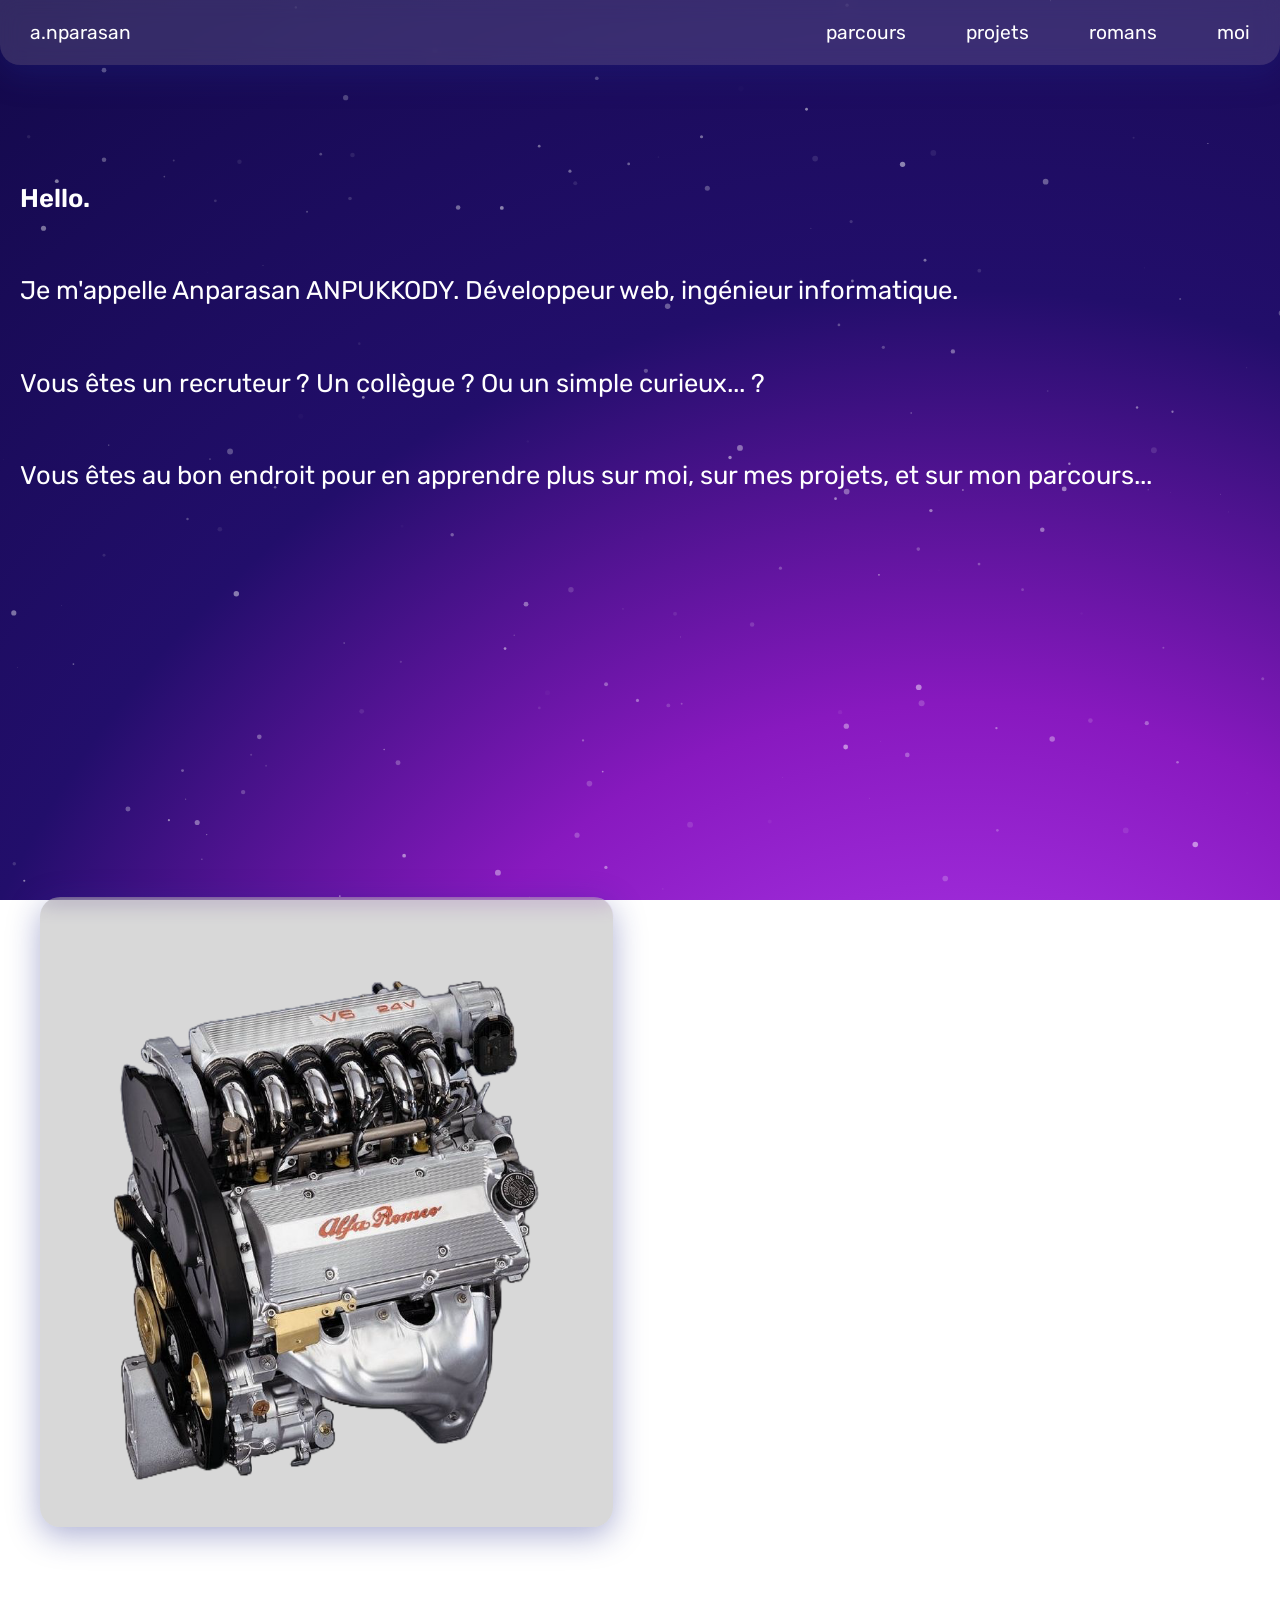
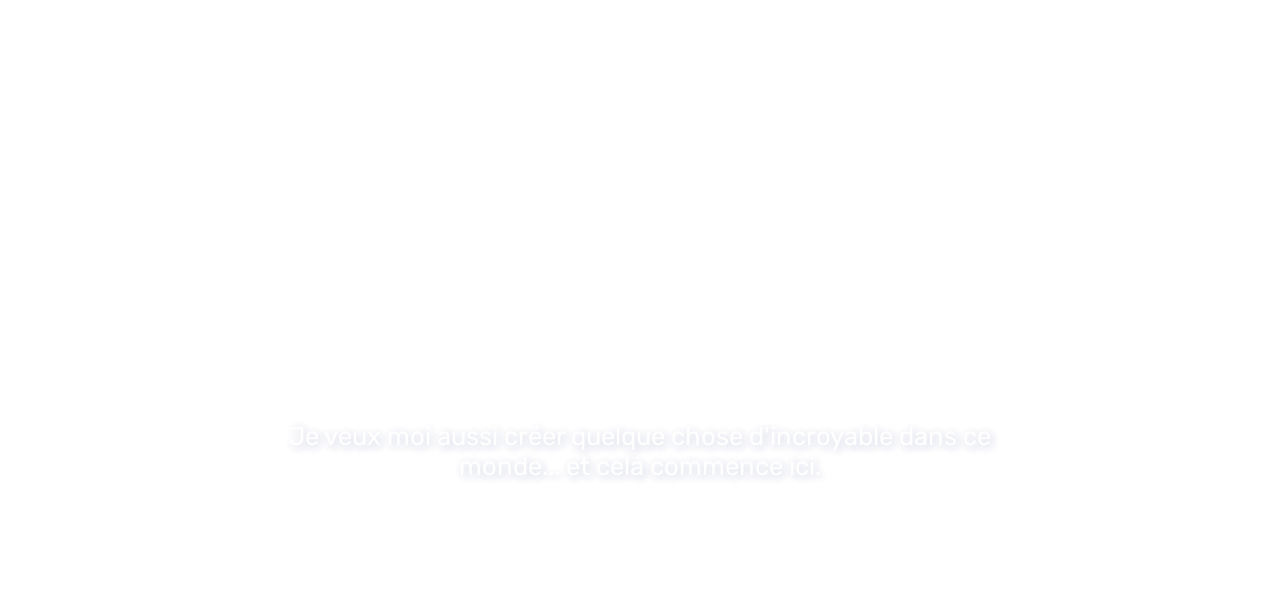
<file: index.html>
<!DOCTYPE html>
<html lang="fr">
    <head>
        <meta charset="UTF-8"/>
        <meta
            name="viewport"
            content="width=device-width, initial-scale=1.0"/>
        <meta
            name="description"
            content="Etudiant développeur informatique. Toutes les informations me concernant sont sur ce site.">
        <title>Portfolio</title>
        <link rel="stylesheet" href="/css/styles.css"/>
    </head>

    <body>
        <div id="particles-js"></div>
        <header>
            <nav>
                
                <ul class="nav-links">
                    <li><a href="#" id="name-title">a.nparasan</a></li>
                    <li class="hide-on-mobile"><a href="parcours.html">parcours</a></li>
                    <li class="hide-on-mobile"><a href="projets.html">projets</a></li>
                    <li class="hide-on-mobile"><a href="romans.html">romans</a></li>
                    <li class="hide-on-mobile"><a href="moi.html">moi</a></li>
                    <li class="menu-button" onclick=showSidebar()><a href="#/"><svg xmlns="http://www.w3.org/2000/svg" viewBox="0 0 24 24" height="24px" width="24px" fill="#e3e3e3"><path d="M3,18V16H21v2H3Zm0-5V11H21v2H3ZM3,8V6H21V8H3Z"/></svg></a></li>
                </ul>
            </nav>
        </header>
        <ul class="sidebar">
            <li onclick="hideSidebar()"><a href="#/">&times;</a></li>
            <li><a href="#" id="name-title">a.nparasan</a></li>
            <li><a href="parcours.html">parcours</a></li>
            <li><a href="projets.html">projets</a></li>
            <li><a href="romans.html">romans</a></li>
            <li><a href="moi.html">moi</a></li>
        </ul>
        <section class="presentation-section">
            <div class="presentation-text-cont">
                <p><span>Hello.</span></p>
                <p>Je m'appelle Anparasan ANPUKKODY. Développeur web, ingénieur informatique.</p>
                <p>Vous êtes un recruteur ? Un collègue ? Ou un simple curieux... ?</p>
                <p>Vous êtes au bon endroit pour en apprendre plus sur moi, sur mes projets, et sur mon parcours...</p>
            </div>
            <p class="scroll-arrow">⌄</p>
        </section>
        <hr>
        <section class="engine-section">
            <img class="v6Engine" src="/assets/index/v6Engine.png" alt="V6 Busso Alfa Romeo">
            <div class="engine-text-cont">
                <p class="engine-text">Commençons par ca... Le <span>V6 Busso</span> de chez <span>Alfa Romeo</span></p>
                <p class="engine-text">Développé par Giuseppe Busso, il est considéré comme l'un des meilleurs V6 de chez Alfa Romeo et pour certains...</p>
                <p class="engine-text">...l'un des meilleurs de tout les V6.</p>
                <p class="engine-text">Il est surnommé le "Violon d'Arese" ou le "Violon de l'Alfa"</p>
            </div>
        </section>
        <hr>
        <section class="motivation-section">
            <div class="motivation-text-cont">
                <p class="motivation-text">Pourquoi est-ce que je parle d'un moteur ?</h2>
                <p class="motivation-text">A travers cette section, je voulais vous montrer ma passion pour l'automobile, mon moteur de conduite pour poursuivre mes rêves, ainsi que
                    ma motivation et mon amour pour la création.</p>
                <p class="motivation-text">Tout comme Busso a créé cet incroyable moteur...</p>
                <p class="motivation-text">Je veux moi aussi créer quelque chose d'incroyable dans ce monde... et cela commence ici.</p>
            </div>
        </section>
        <script src="/js/particles.js"></script>
        <script src="/js/script.js"></script>
    </body>
</html>
</file>
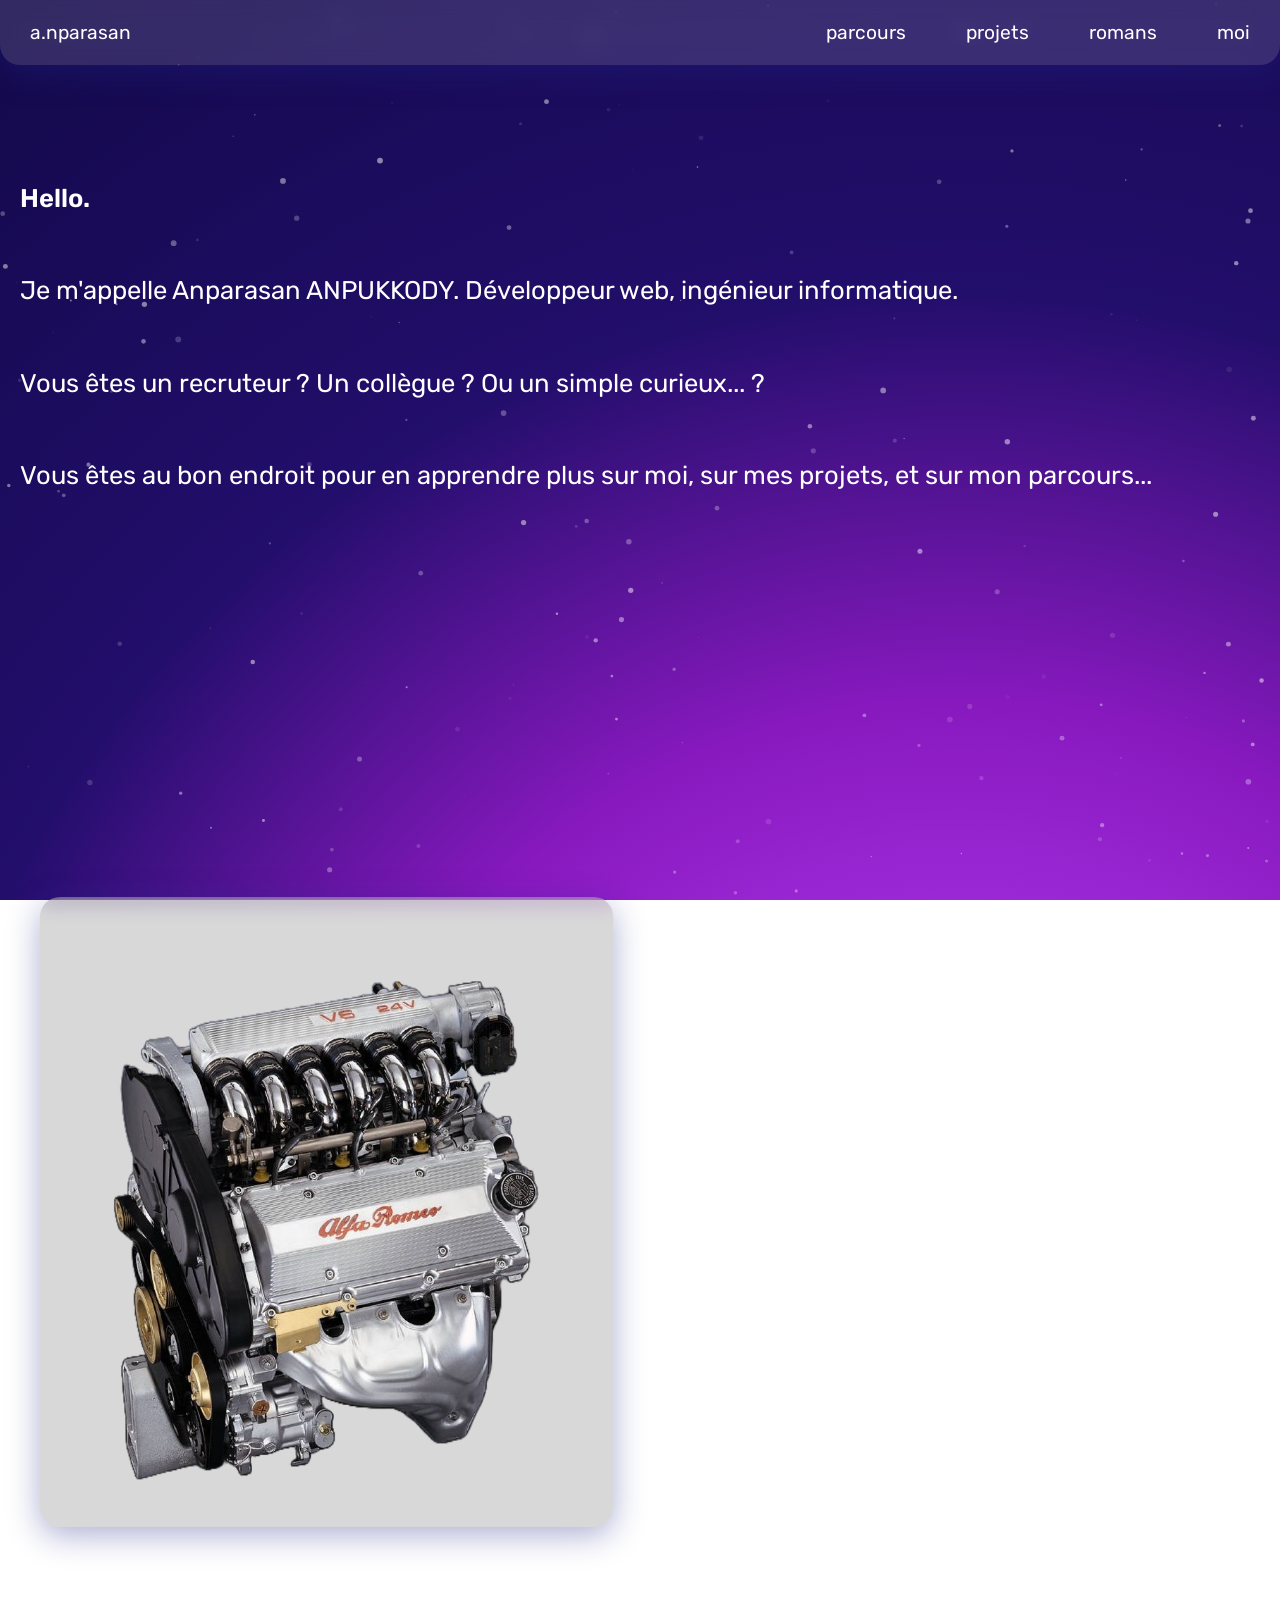
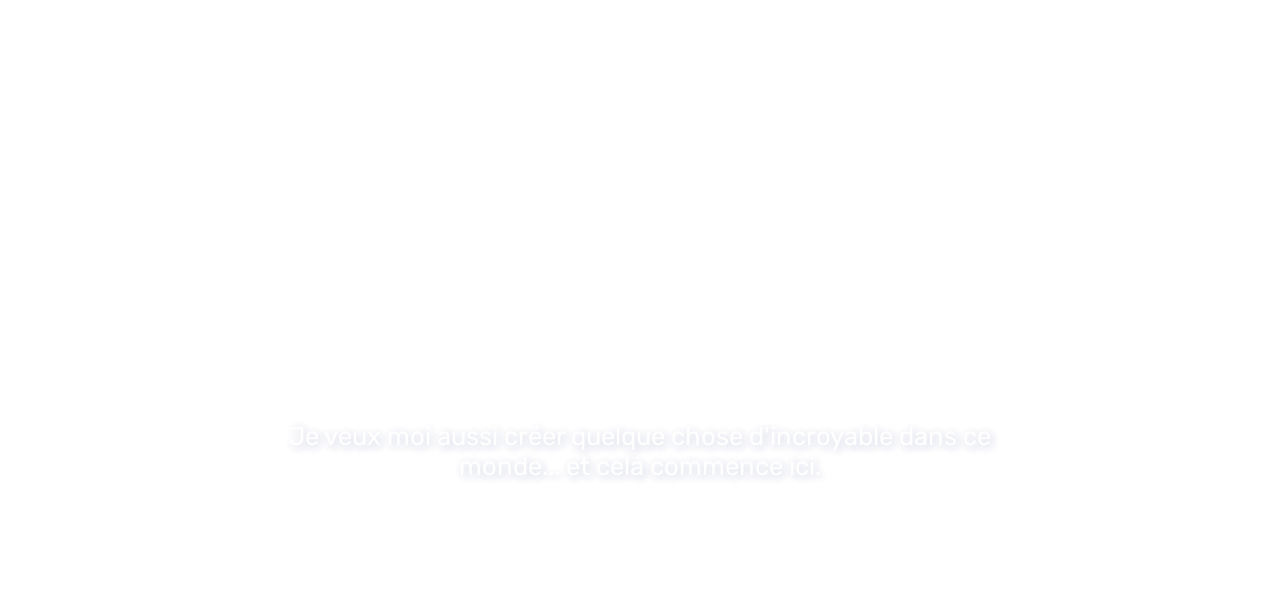
<file: fr/index.html>
<!DOCTYPE html>
<html lang="fr">
    <head>
        <meta charset="UTF-8"/>
        <meta
            name="viewport"
            content="width=device-width, initial-scale=1.0"/>
        <meta
            name="description"
            content="Etudiant développeur informatique. Toutes les informations me concernant sont sur ce site.">
        <title>Portfolio</title>
        <link rel="stylesheet" href="../css/styles.css"/>
    </head>

    <body>
        <div id="particles-js"></div>
        <header>
            <nav>
                
                <ul class="nav-links">
                    <li><a href="#" id="name-title">a.nparasan</a></li>
                    <li class="hide-on-mobile"><a href="parcours.html">parcours</a></li>
                    <li class="hide-on-mobile"><a href="projets.html">projets</a></li>
                    <li class="hide-on-mobile"><a href="romans.html">romans</a></li>
                    <li class="hide-on-mobile"><a href="moi.html">moi</a></li>
                    <li class="menu-button" onclick=showSidebar()><a href="#/"><svg xmlns="http://www.w3.org/2000/svg" viewBox="0 0 24 24" height="24px" width="24px" fill="#e3e3e3"><path d="M3,18V16H21v2H3Zm0-5V11H21v2H3ZM3,8V6H21V8H3Z"/></svg></a></li>
                </ul>
            </nav>
        </header>
        <ul class="sidebar">
            <li onclick="hideSidebar()"><a href="#/">&times;</a></li>
            <li><a href="#" id="name-title">a.nparasan</a></li>
            <li><a href="parcours.html">parcours</a></li>
            <li><a href="projets.html">projets</a></li>
            <li><a href="romans.html">romans</a></li>
            <li><a href="moi.html">moi</a></li>
        </ul>
        <section class="presentation-section">
            <div class="presentation-text-cont">
                <p><span>Hello.</span></p>
                <p>Je m'appelle Anparasan ANPUKKODY. Développeur web, ingénieur informatique.</p>
                <p>Vous êtes un recruteur ? Un collègue ? Ou un simple curieux... ?</p>
                <p>Vous êtes au bon endroit pour en apprendre plus sur moi, sur mes projets, et sur mon parcours...</p>
            </div>
            <p class="scroll-arrow">⌄</p>
        </section>
        <hr>
        <section class="engine-section">
            <img class="v6Engine" src="../assets/index/v6Engine.png" alt="V6 Busso Alfa Romeo">
            <div class="engine-text-cont">
                <p class="engine-text">Commençons par ca... Le <span>V6 Busso</span> de chez <span>Alfa Romeo</span></p>
                <p class="engine-text">Développé par Giuseppe Busso, il est considéré comme l'un des meilleurs V6 de chez Alfa Romeo et pour certains...</p>
                <p class="engine-text">...l'un des meilleurs de tout les V6.</p>
                <p class="engine-text">Il est surnommé le "Violon d'Arese" ou le "Violon de l'Alfa"</p>
            </div>
        </section>
        <hr>
        <section class="motivation-section">
            <div class="motivation-text-cont">
                <p class="motivation-text">Pourquoi est-ce que je parle d'un moteur ?</h2>
                <p class="motivation-text">A travers cette section, je voulais vous montrer ma passion pour l'automobile, mon moteur de conduite pour poursuivre mes rêves, ainsi que
                    ma motivation et mon amour pour la création.</p>
                <p class="motivation-text">Tout comme Busso a créé cet incroyable moteur...</p>
                <p class="motivation-text">Je veux moi aussi créer quelque chose d'incroyable dans ce monde... et cela commence ici.</p>
            </div>
        </section>
        <script src="../js/particles.js"></script>
        <script src="../js/script.js"></script>
    </body>
</html>
</file>
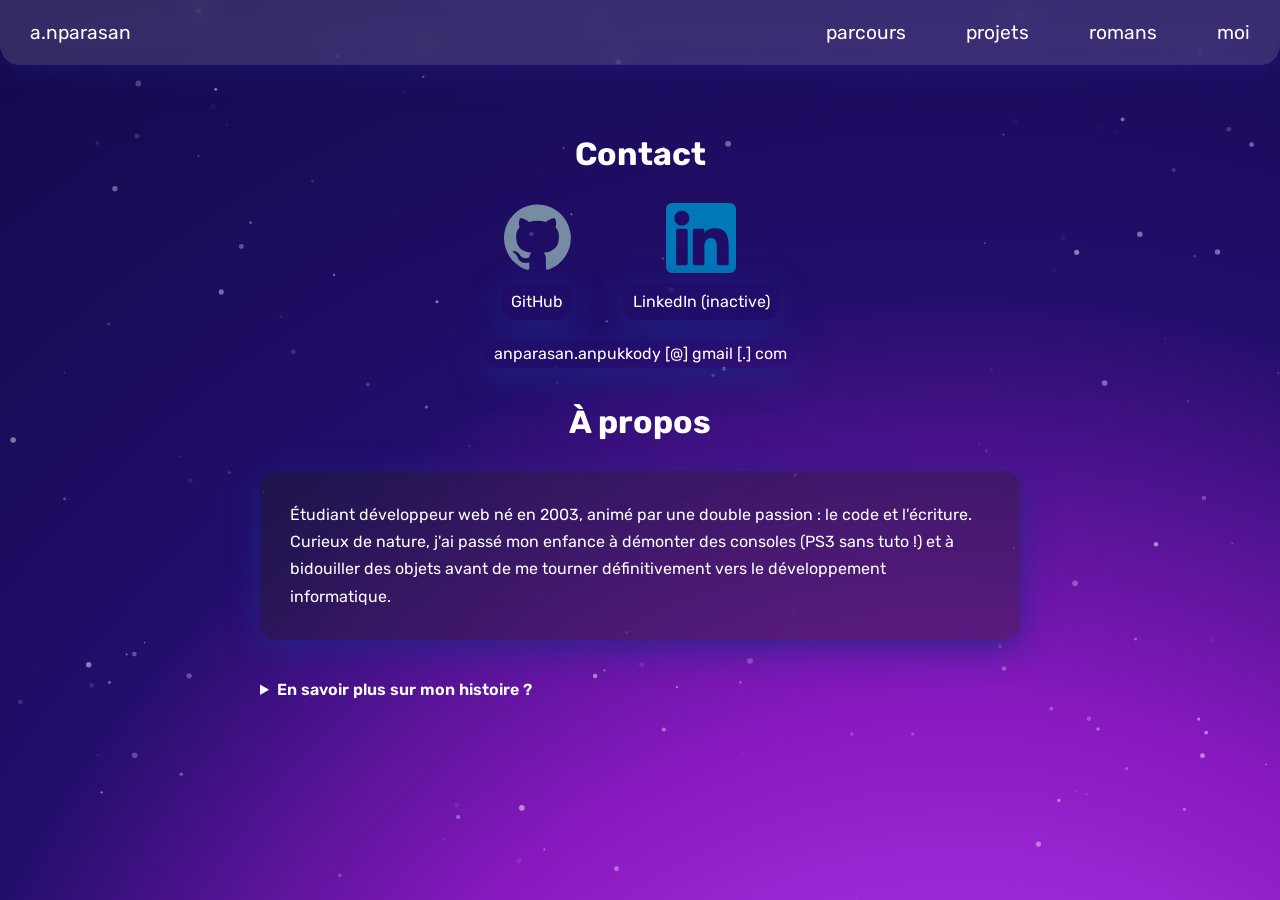
<file: moi.html>
<!DOCTYPE html>
<html lang="fr">
    <head>
        <meta charset="UTF-8"/>
        <meta
            name="viewport"
            content="width=device-width, initial-scale=1.0"/>
        <meta
            name="description"
            content="Etudiant développeur informatique. Toutes les informations me concernant sont sur ce site.">
        <title>Moi</title>
        <link rel="stylesheet" href="/css/styles.css"/>
        <link href='https://unpkg.com/boxicons@2.1.4/css/boxicons.min.css' rel='stylesheet'>
    </head>

    <body>
        <div id="particles-js"></div>
        <header>
            <nav>
                
                <ul class="nav-links">
                    <li><a href="index.html" id="name-title">a.nparasan</a></li>
                    <li class="hide-on-mobile"><a href="parcours.html">parcours</a></li>
                    <li class="hide-on-mobile"><a href="projets.html">projets</a></li>
                    <li class="hide-on-mobile"><a href="romans.html">romans</a></li>
                    <li class="hide-on-mobile"><a href="moi.html">moi</a></li>
                    <li class="menu-button" onclick=showSidebar()><a href="#/"><svg xmlns="http://www.w3.org/2000/svg" viewBox="0 0 24 24" height="24px" width="24px" fill="#e3e3e3"><path d="M3,18V16H21v2H3Zm0-5V11H21v2H3ZM3,8V6H21V8H3Z"/></svg></a></li>
                </ul>
            </nav>
        </header>
        <ul class="sidebar">
            <li onclick="hideSidebar()"><a href="#/">&times;</a></li>
            <li><a href="index.html" id="name-title">a.nparasan</a></li>
            <li><a href="parcours.html">parcours</a></li>
            <li><a href="projets.html">projets</a></li>
            <li><a href="romans.html">romans</a></li>
            <li><a href="moi.html">moi</a></li>
        </ul>
        <div class="moi-wrapper">
            <h2 class="moi-heading">Contact</h2>
            <div class="contact-wrapper">
                <div class="contact-container">
                    <a href="https://github.com/volatilespecial" target="_blank">
                        <div class="contact-link">
                            <svg width="90px" height="90px" viewBox="0 -0.5 24 24" id="meteor-icon-kit__regular-github" fill="none" xmlns="http://www.w3.org/2000/svg"><path fill-rule="evenodd" clip-rule="evenodd" d="M12.2047 0.00001C6.56031 -0.005731 1.74628 4.08615 0.842541 9.6577C-0.061195 15.2293 3.2126 20.6331 8.56941 22.4118C9.14823 22.5177 9.35294 22.1577 9.35294 21.8541C9.35294 21.5506 9.35294 20.8588 9.35294 19.8988C6.14117 20.5977 5.46353 18.3529 5.46353 18.3529C5.25046 17.6572 4.79779 17.0595 4.18588 16.6659C3.14823 15.96 4.27059 15.96 4.27059 15.96C5.00761 16.0641 5.65578 16.5014 6.02823 17.1459C6.34368 17.7179 6.87393 18.1406 7.50179 18.3208C8.12965 18.5009 8.8034 18.4236 9.37411 18.1059C9.41842 17.5252 9.66876 16.9794 10.08 16.5671C7.5247 16.2777 4.84235 15.2894 4.84235 10.92C4.82481 9.7786 5.24688 8.67412 6.02117 7.8353C5.67632 6.84285 5.71662 5.7571 6.13412 4.79295C6.13412 4.79295 7.10117 4.48236 9.29647 5.97177C11.1816 5.45419 13.1713 5.45419 15.0565 5.97177C17.2518 4.48236 18.2118 4.79295 18.2118 4.79295C18.6351 5.74689 18.6854 6.82486 18.3529 7.81412C19.1272 8.65294 19.5493 9.7574 19.5318 10.8988C19.5318 15.3177 16.8424 16.2847 14.28 16.5459C14.8359 17.1047 15.1218 17.8774 15.0635 18.6635C15.0635 20.2024 15.0635 21.4447 15.0635 21.8188C15.0635 22.1929 15.2682 22.4824 15.8541 22.3694C21.1473 20.5447 24.3569 15.1728 23.4554 9.6469C22.5539 4.1211 17.8034 0.04779 12.2047 0.00001z" fill="#758CA3"/></svg>
                            <p>GitHub</p>
                        </div>
                    </a>
                    <a href="https://www.linkedin.com/in/anparasan-anpukkody" target="_blank">
                        <div class="contact-link">
                            <svg height="90px" width="90px" version="1.1" id="Layer_1" xmlns="http://www.w3.org/2000/svg" xmlns:xlink="http://www.w3.org/1999/xlink" 
                                viewBox="0 0 382 382" xml:space="preserve">
                                <path style="fill:#0077B7;" d="M347.445,0H34.555C15.471,0,0,15.471,0,34.555v312.889C0,366.529,15.471,382,34.555,382h312.889
                                    C366.529,382,382,366.529,382,347.444V34.555C382,15.471,366.529,0,347.445,0z M118.207,329.844c0,5.554-4.502,10.056-10.056,10.056
                                    H65.345c-5.554,0-10.056-4.502-10.056-10.056V150.403c0-5.554,4.502-10.056,10.056-10.056h42.806
                                    c5.554,0,10.056,4.502,10.056,10.056V329.844z M86.748,123.432c-22.459,0-40.666-18.207-40.666-40.666S64.289,42.1,86.748,42.1
                                    s40.666,18.207,40.666,40.666S109.208,123.432,86.748,123.432z M341.91,330.654c0,5.106-4.14,9.246-9.246,9.246H286.73
                                    c-5.106,0-9.246-4.14-9.246-9.246v-84.168c0-12.556,3.683-55.021-32.813-55.021c-28.309,0-34.051,29.066-35.204,42.11v97.079
                                    c0,5.106-4.139,9.246-9.246,9.246h-44.426c-5.106,0-9.246-4.14-9.246-9.246V149.593c0-5.106,4.14-9.246,9.246-9.246h44.426
                                    c5.106,0,9.246,4.14,9.246,9.246v15.655c10.497-15.753,26.097-27.912,59.312-27.912c73.552,0,73.131,68.716,73.131,106.472
                                    L341.91,330.654L341.91,330.654z"/>
                            </svg>
                            <p>LinkedIn (inactive)</p>
                        </div>    
                    </a>               
                </div>
                <p class="contact-email">anparasan.anpukkody [@] gmail [.] com</p>
            </div>
            <h2 class="moi-heading">À propos</h2>
            <p>
                Étudiant développeur web né en 2003, animé par une double passion : le code et l'écriture. 
                Curieux de nature, j'ai passé mon enfance à démonter des consoles (PS3 sans tuto !) et à bidouiller des objets avant de me tourner définitivement vers le développement informatique.
            </p>
            <details>
                <summary>En savoir plus sur mon histoire ?</summary>
                <h3 class="moi-subheading">Les origines</h3>
                <p>
                    Né en 2003 en France, j'ai grandi avec une vive curiosité pour l'informatique.
                    Au départ, il s'agissait simplement d'utiliser un ordinateur et de passer mon temps à découvrir tous les logiciels. 
                    Les jeux vidéo m'ont permis de me rapprocher de la technologie, notamment grâce à la Nintendo 64 de mon grand frère et ma DS Lite, sur laquelle j'ai passé énormément de temps.
                    Progressivement, vers l'âge de 10 ans, j'ai commencé à m'intéresser au montage vidéo. Je m'amusais à me filmer avec le téléphone de mon père et à réaliser mes propres montages avec Vegas Pro. 
                    Durant un court moment, j'ai aussi touché à l'animation 3D avec Blender, mais je n'ai pas insisté sur ces projets. Une chose était sûre : je voulais créer des choses.
                </p>

                <h3 class="moi-subheading">Hardware</h3>
                <p>
                    Quelques années plus tard, j'ai voulu travailler de mes mains. 
                    Qu'il s'agisse de fabriquer de petits meubles ou de brancher des moteurs 12V et des LED, je désirais comprendre le fonctionnement des objets pour pouvoir les concevoir moi-même. 
                    C'est ainsi que, très jeune, j'ai commencé à démonter des ordinateurs et des smartphones pour les réparer.
                    J'ai même démonté une PlayStation 3 de A à Z pour un nettoyage complet et un remplacement de la pâte thermique, et ce, sans aucune aide ni tutoriel.
                </p>

                <h3 class="moi-subheading">La recherche de ma voie</h3>
                <p>
                    Avant d'entrer au lycée, mes aspirations professionnelles ont beaucoup évolué. 
                    D'abord attiré par le génie civil par amour de la création, j'ai ensuite envisagé la police scientifique — étant un grand fan de la série The Flash et de Barry Allen ! — avant de lorgner brièvement sur l'armée de l'air en tant que pilote. 
                    Finalement, l'informatique s'est toujours imposée comme une évidence, et j'ai choisi d'y consacrer mes études.
                </p>

                <h3 class="moi-subheading">Des mots sur papier</h3>
                <p>
                    Au lycée, j'ai traversé une période de questionnement où je ne savais plus trop où j'allais. 
                    Une nuit, j'ai décidé de regarder le film Inception, et je suis resté bouche bée pendant de longues minutes. Je voulais faire quelque chose comme ça. 
                    Écrire des histoires, façonner des personnages, créer de nouveaux environnements : c'est cette nouvelle passion qui me manquait.
                    Vers la fin du lycée, ma motivation pour l'écriture a fluctué, et ma première année dans les études supérieures a été difficile. 
                    J'ai alors fait le choix d'une année de pause pour voyager et me vider l'esprit. 
                    Cette parenthèse m'a permis de faire le point : écrire des lignes de code serait <b>mon métier</b> et écrire des lignes d'histoire serait <b>ma passion</b>.
                </p>

                <h3 class="moi-subheading">Aujourd'hui</h3>
                <p>
                    Actuellement, je jongle entre mes projets de développement web et l'écriture de plusieurs histoires en même temps, dont une grande fresque comparable à une série de 4 saisons. 
                    Je prends le temps de produire de la qualité plutôt que de la quantité. En parallèle, j'apprends le japonais pour diversifier ma culture et je m'efforce de coder chaque jour, même quand la motivation est basse.
                    Ce site est le reflet de ma vie. Rien n'est parfait, tout est un projet en cours... et qui sait, peut-être ferez-vous bientôt partie de cette histoire ?
                </p>
            </details>
        </div>
        <script src="/js/particles.js"></script>
        <script src="/js/script.js"></script>
    </body>
</html>
</file>
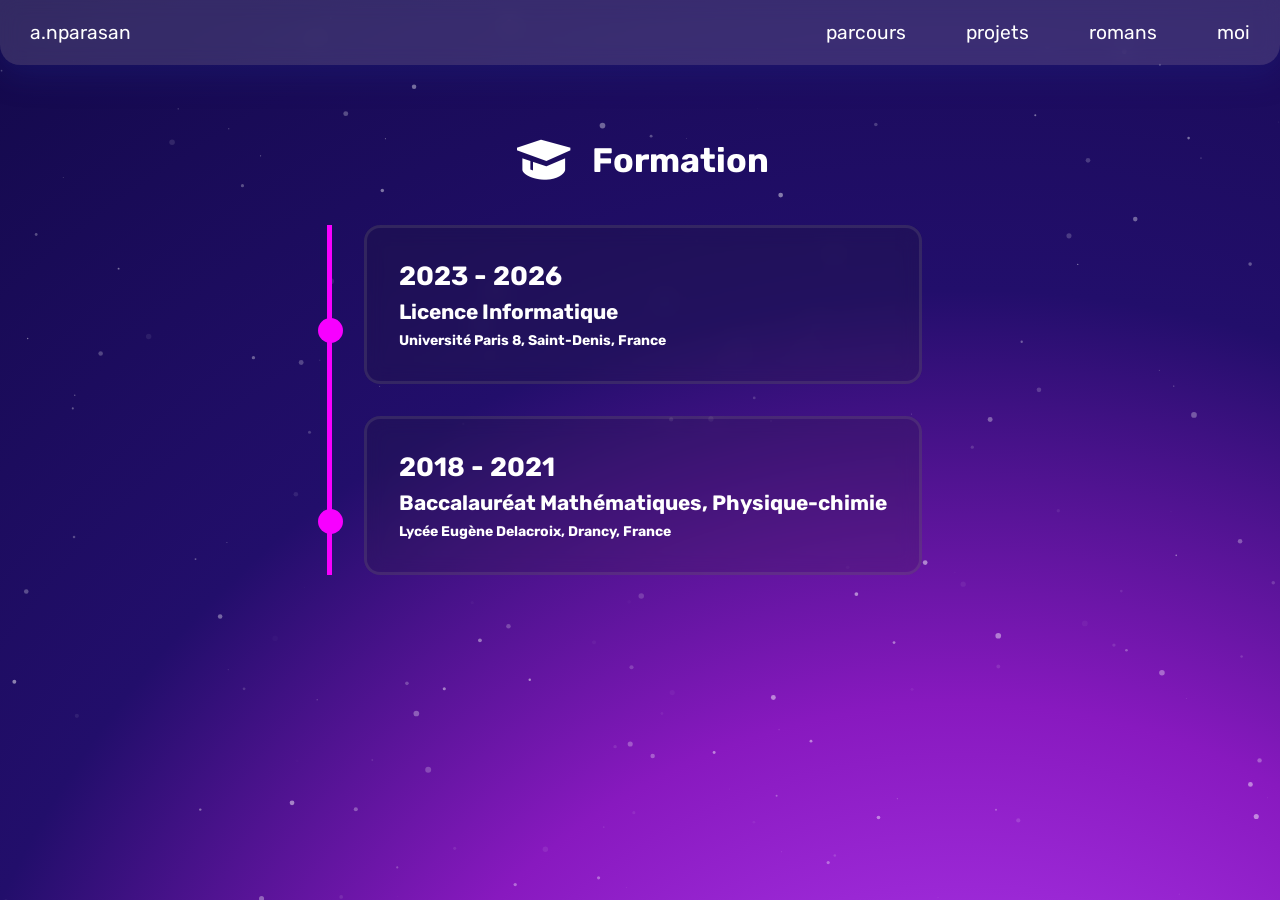
<file: parcours.html>
<!DOCTYPE html>
<html lang="fr">
    <head>
        <meta charset="UTF-8"/>
        <meta
            name="viewport"
            content="width=device-width, initial-scale=1.0"/>
        <meta
            name="description"
            content="Etudiant développeur informatique. Toutes les informations me concernant sont sur ce site.">
        <title>Parcours</title>
        <link rel="stylesheet" href="/css/styles.css"/>
        <link href='https://unpkg.com/boxicons@2.1.4/css/boxicons.min.css' rel='stylesheet'>
    </head>

    <body>
        <div id="particles-js"></div>
        <header>
            <nav>
                
                <ul class="nav-links">
                    <li><a href="index.html" id="name-title">a.nparasan</a></li>
                    <li class="hide-on-mobile"><a href="parcours.html">parcours</a></li>
                    <li class="hide-on-mobile"><a href="projets.html">projets</a></li>
                    <li class="hide-on-mobile"><a href="romans.html">romans</a></li>
                    <li class="hide-on-mobile"><a href="moi.html">moi</a></li>
                    <li class="menu-button" onclick=showSidebar()><a href="#/"><svg xmlns="http://www.w3.org/2000/svg" viewBox="0 0 24 24" height="24px" width="24px" fill="#e3e3e3"><path d="M3,18V16H21v2H3Zm0-5V11H21v2H3ZM3,8V6H21V8H3Z"/></svg></a></li>
                </ul>
            </nav>
        </header>
        <ul class="sidebar">
            <li onclick="hideSidebar()"><a href="#/">&times;</a></li>
            <li><a href="index.html" id="name-title">a.nparasan</a></li>
            <li><a href="parcours.html">parcours</a></li>
            <li><a href="projets.html">projets</a></li>
            <li><a href="romans.html">romans</a></li>
            <li><a href="moi.html">moi</a></li>
        </ul>
        <div class="timeline-wrapper">
            <div class="timeline-row">
                <div class="timeline-column">
                    <h2 class="heading">
                        <i class="bx bxs-graduation"></i>
                        Formation
                    </h2>
                    <div class="timeline-box">
                        <div class="content-box">
                            <div class="date">
                                2023 - 2026
                            </div>
                            <h3>Licence Informatique</h3>
                            <h4>Université Paris 8, Saint-Denis, France</h4>
                        </div>
                        <div class="content-box">
                            <div class="date">
                                2018 - 2021
                            </div>
                            <h3>Baccalauréat Mathématiques, Physique-chimie</h3>
                            <h4>Lycée Eugène Delacroix, Drancy, France</h4>
                        </div>
                    </div>
                </div>
                <!-- <div class="timeline-column">
                    <h2 class="heading">
                        Experience
                    </h2>
                </div> -->
            </div>

        </div>
        <script src="/js/particles.js"></script>
        <script src="/js/script.js"></script>
    </body>
</html>
</file>
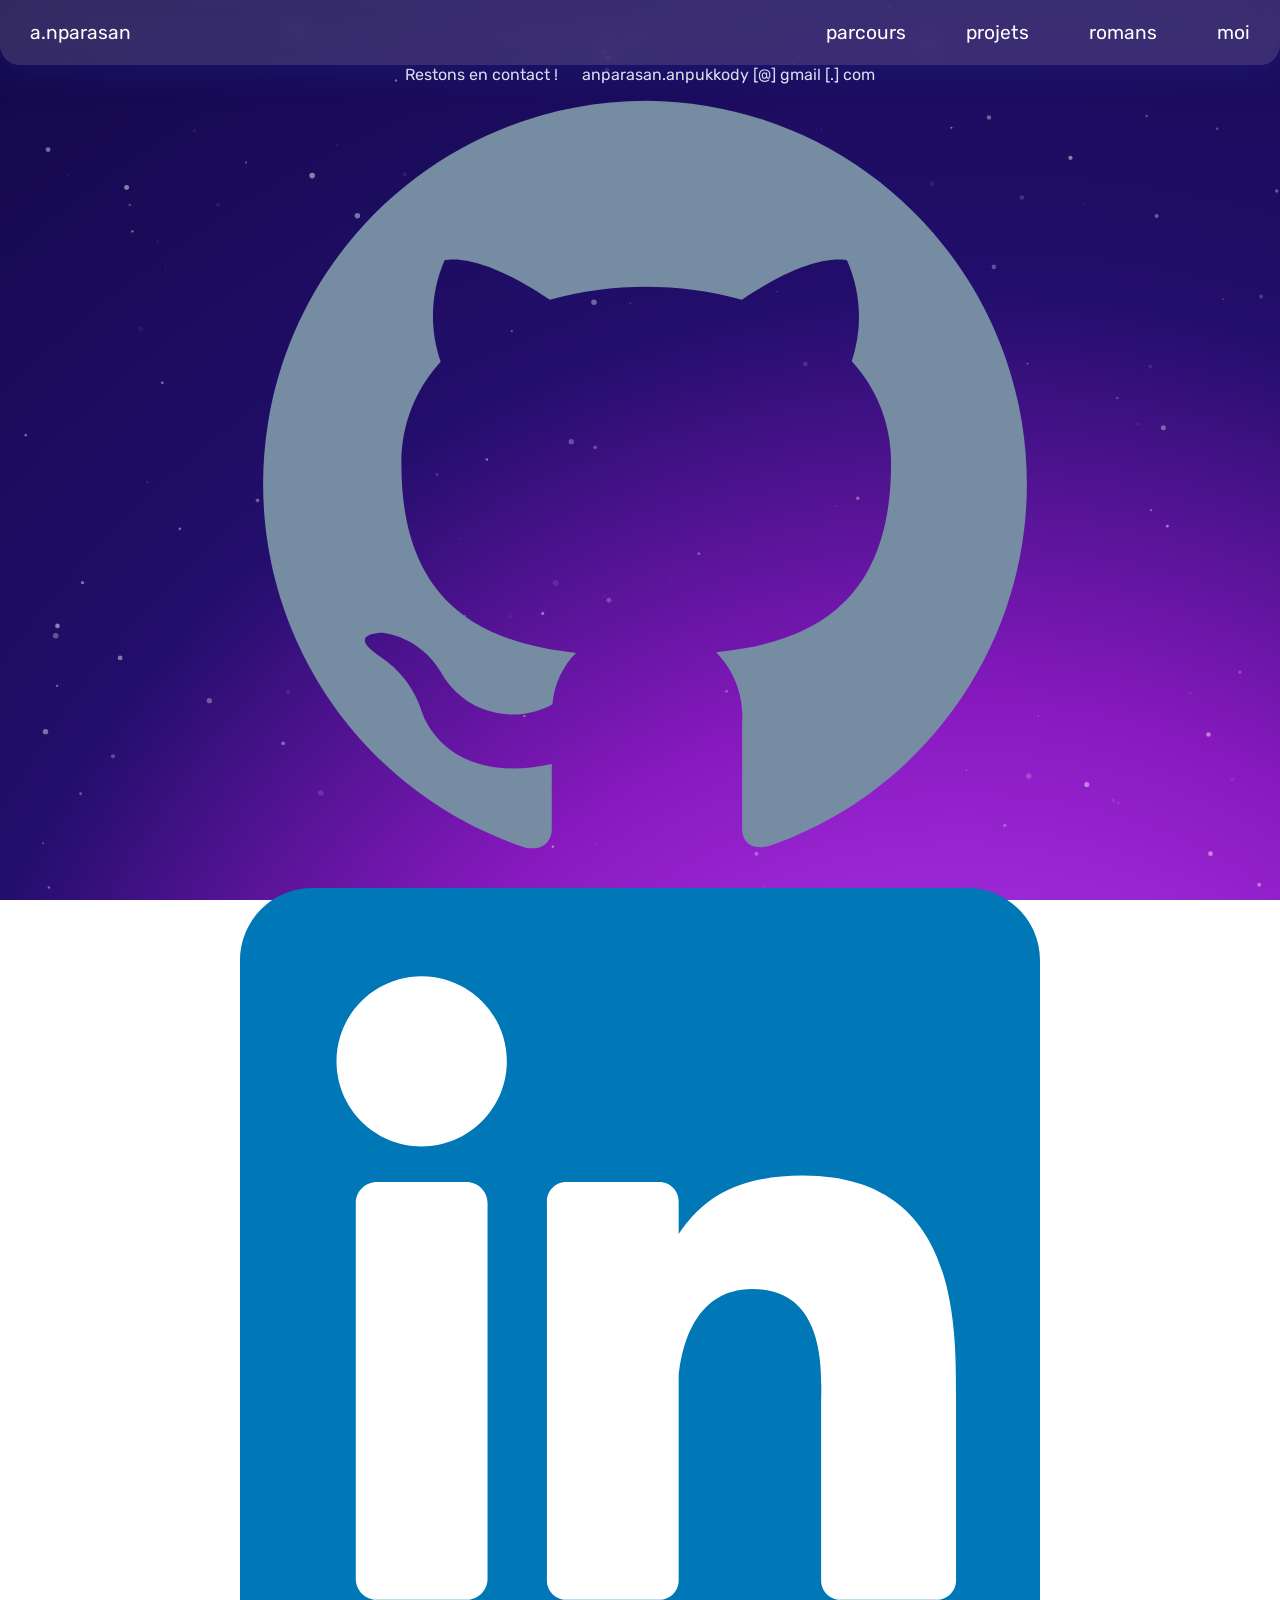
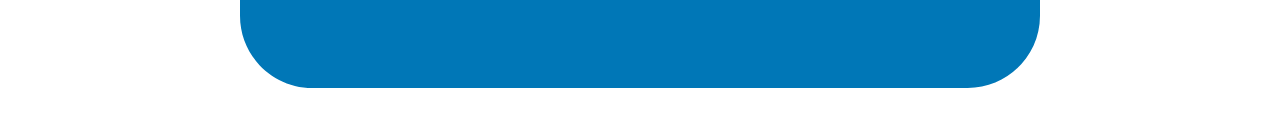
<file: fr/contact.html>
<!DOCTYPE html>
<html lang="en">
    <head>
        <meta charset="UTF-8"/>
        <meta
            name="viewport"
            content="width=device-width, initial-scale=1.0"/>
        <meta
            name="description"
            content="Etudiant développeur informatique. Toutes les informations me concernant sont sur ce site.">
        <title>Contact</title>
        <link rel="stylesheet" href="../css/styles.css"/>
        <link href='https://unpkg.com/boxicons@2.1.4/css/boxicons.min.css' rel='stylesheet'>
    </head>

    <body>
        <div id="particles-js"></div>
        <header>
            <nav>
                
                <ul class="nav-links">
                    <li><a href="index.html" id="name-title">a.nparasan</a></li>
                    <li class="hide-on-mobile"><a href="parcours.html">parcours</a></li>
                    <li class="hide-on-mobile"><a href="projets.html">projets</a></li>
                    <li class="hide-on-mobile"><a href="romans.html">romans</a></li>
                    <li class="hide-on-mobile"><a href="moi.html">moi</a></li>
                    <li class="menu-button" onclick=showSidebar()><a href="#/"><svg xmlns="http://www.w3.org/2000/svg" viewBox="0 0 24 24" height="24px" width="24px" fill="#e3e3e3"><path d="M3,18V16H21v2H3Zm0-5V11H21v2H3ZM3,8V6H21V8H3Z"/></svg></a></li>
                </ul>
            </nav>
        </header>
        <ul class="sidebar">
            <li onclick="hideSidebar()"><a href="#/">&times;</a></li>
            <li><a href="index.html" id="name-title">a.nparasan</a></li>
            <li><a href="parcours.html">parcours</a></li>
            <li><a href="projets.html">projets</a></li>
            <li><a href="romans.html">romans</a></li>
            <li><a href="moi.html">moi</a></li>
        </ul>
        <div class="contact-wrapper">
            <p>Restons en contact !</p>
            <p class="c-email">anparasan.anpukkody [@] gmail [.] com</p>
            <svg width="800px" height="800px" viewBox="0 -0.5 24 24" id="meteor-icon-kit__regular-github" fill="none" xmlns="http://www.w3.org/2000/svg"><path fill-rule="evenodd" clip-rule="evenodd" d="M12.2047 0.00001C6.56031 -0.005731 1.74628 4.08615 0.842541 9.6577C-0.061195 15.2293 3.2126 20.6331 8.56941 22.4118C9.14823 22.5177 9.35294 22.1577 9.35294 21.8541C9.35294 21.5506 9.35294 20.8588 9.35294 19.8988C6.14117 20.5977 5.46353 18.3529 5.46353 18.3529C5.25046 17.6572 4.79779 17.0595 4.18588 16.6659C3.14823 15.96 4.27059 15.96 4.27059 15.96C5.00761 16.0641 5.65578 16.5014 6.02823 17.1459C6.34368 17.7179 6.87393 18.1406 7.50179 18.3208C8.12965 18.5009 8.8034 18.4236 9.37411 18.1059C9.41842 17.5252 9.66876 16.9794 10.08 16.5671C7.5247 16.2777 4.84235 15.2894 4.84235 10.92C4.82481 9.7786 5.24688 8.67412 6.02117 7.8353C5.67632 6.84285 5.71662 5.7571 6.13412 4.79295C6.13412 4.79295 7.10117 4.48236 9.29647 5.97177C11.1816 5.45419 13.1713 5.45419 15.0565 5.97177C17.2518 4.48236 18.2118 4.79295 18.2118 4.79295C18.6351 5.74689 18.6854 6.82486 18.3529 7.81412C19.1272 8.65294 19.5493 9.7574 19.5318 10.8988C19.5318 15.3177 16.8424 16.2847 14.28 16.5459C14.8359 17.1047 15.1218 17.8774 15.0635 18.6635C15.0635 20.2024 15.0635 21.4447 15.0635 21.8188C15.0635 22.1929 15.2682 22.4824 15.8541 22.3694C21.1473 20.5447 24.3569 15.1728 23.4554 9.6469C22.5539 4.1211 17.8034 0.04779 12.2047 0.00001z" fill="#758CA3"/></svg>
            <svg height="800px" width="800px" version="1.1" id="Layer_1" xmlns="http://www.w3.org/2000/svg" xmlns:xlink="http://www.w3.org/1999/xlink" 
	            viewBox="0 0 382 382" xml:space="preserve">
                <path style="fill:#0077B7;" d="M347.445,0H34.555C15.471,0,0,15.471,0,34.555v312.889C0,366.529,15.471,382,34.555,382h312.889
                    C366.529,382,382,366.529,382,347.444V34.555C382,15.471,366.529,0,347.445,0z M118.207,329.844c0,5.554-4.502,10.056-10.056,10.056
                    H65.345c-5.554,0-10.056-4.502-10.056-10.056V150.403c0-5.554,4.502-10.056,10.056-10.056h42.806
                    c5.554,0,10.056,4.502,10.056,10.056V329.844z M86.748,123.432c-22.459,0-40.666-18.207-40.666-40.666S64.289,42.1,86.748,42.1
                    s40.666,18.207,40.666,40.666S109.208,123.432,86.748,123.432z M341.91,330.654c0,5.106-4.14,9.246-9.246,9.246H286.73
                    c-5.106,0-9.246-4.14-9.246-9.246v-84.168c0-12.556,3.683-55.021-32.813-55.021c-28.309,0-34.051,29.066-35.204,42.11v97.079
                    c0,5.106-4.139,9.246-9.246,9.246h-44.426c-5.106,0-9.246-4.14-9.246-9.246V149.593c0-5.106,4.14-9.246,9.246-9.246h44.426
                    c5.106,0,9.246,4.14,9.246,9.246v15.655c10.497-15.753,26.097-27.912,59.312-27.912c73.552,0,73.131,68.716,73.131,106.472
                    L341.91,330.654L341.91,330.654z"/>
            </svg>
        </div>
        <script src="../js/particles.js"></script>
        <script src="../js/script.js"></script>
    </body>
</html>
</file>
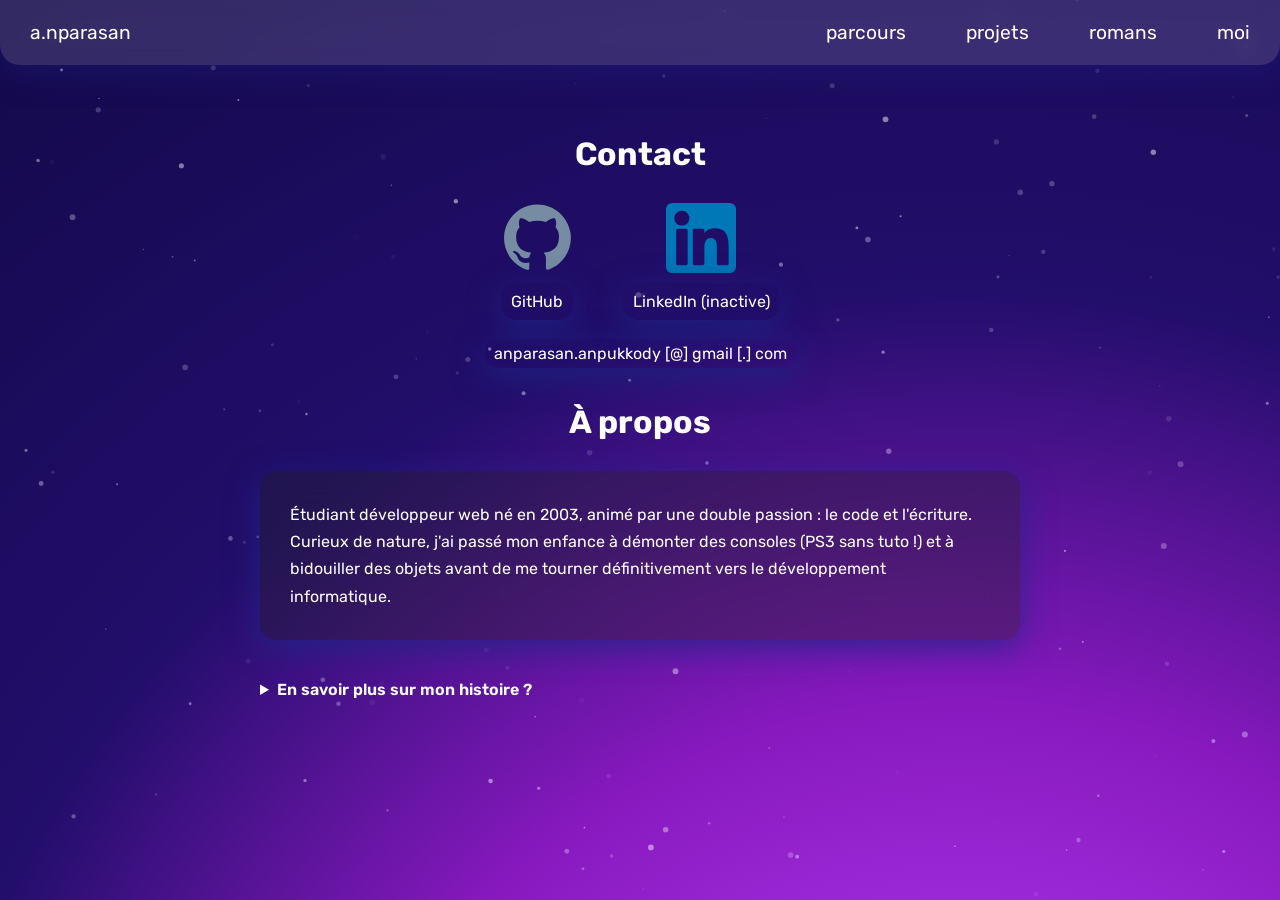
<file: fr/moi.html>
<!DOCTYPE html>
<html lang="fr">
    <head>
        <meta charset="UTF-8"/>
        <meta
            name="viewport"
            content="width=device-width, initial-scale=1.0"/>
        <meta
            name="description"
            content="Etudiant développeur informatique. Toutes les informations me concernant sont sur ce site.">
        <title>Moi</title>
        <link rel="stylesheet" href="../css/styles.css"/>
        <link href='https://unpkg.com/boxicons@2.1.4/css/boxicons.min.css' rel='stylesheet'>
    </head>

    <body>
        <div id="particles-js"></div>
        <header>
            <nav>
                
                <ul class="nav-links">
                    <li><a href="index.html" id="name-title">a.nparasan</a></li>
                    <li class="hide-on-mobile"><a href="parcours.html">parcours</a></li>
                    <li class="hide-on-mobile"><a href="projets.html">projets</a></li>
                    <li class="hide-on-mobile"><a href="romans.html">romans</a></li>
                    <li class="hide-on-mobile"><a href="moi.html">moi</a></li>
                    <li class="menu-button" onclick=showSidebar()><a href="#/"><svg xmlns="http://www.w3.org/2000/svg" viewBox="0 0 24 24" height="24px" width="24px" fill="#e3e3e3"><path d="M3,18V16H21v2H3Zm0-5V11H21v2H3ZM3,8V6H21V8H3Z"/></svg></a></li>
                </ul>
            </nav>
        </header>
        <ul class="sidebar">
            <li onclick="hideSidebar()"><a href="#/">&times;</a></li>
            <li><a href="index.html" id="name-title">a.nparasan</a></li>
            <li><a href="parcours.html">parcours</a></li>
            <li><a href="projets.html">projets</a></li>
            <li><a href="romans.html">romans</a></li>
            <li><a href="moi.html">moi</a></li>
        </ul>
        <div class="moi-wrapper">
            <h2 class="moi-heading">Contact</h2>
            <div class="contact-wrapper">
                <div class="contact-container">
                    <a href="https://github.com/volatilespecial" target="_blank">
                        <div class="contact-link">
                            <svg width="90px" height="90px" viewBox="0 -0.5 24 24" id="meteor-icon-kit__regular-github" fill="none" xmlns="http://www.w3.org/2000/svg"><path fill-rule="evenodd" clip-rule="evenodd" d="M12.2047 0.00001C6.56031 -0.005731 1.74628 4.08615 0.842541 9.6577C-0.061195 15.2293 3.2126 20.6331 8.56941 22.4118C9.14823 22.5177 9.35294 22.1577 9.35294 21.8541C9.35294 21.5506 9.35294 20.8588 9.35294 19.8988C6.14117 20.5977 5.46353 18.3529 5.46353 18.3529C5.25046 17.6572 4.79779 17.0595 4.18588 16.6659C3.14823 15.96 4.27059 15.96 4.27059 15.96C5.00761 16.0641 5.65578 16.5014 6.02823 17.1459C6.34368 17.7179 6.87393 18.1406 7.50179 18.3208C8.12965 18.5009 8.8034 18.4236 9.37411 18.1059C9.41842 17.5252 9.66876 16.9794 10.08 16.5671C7.5247 16.2777 4.84235 15.2894 4.84235 10.92C4.82481 9.7786 5.24688 8.67412 6.02117 7.8353C5.67632 6.84285 5.71662 5.7571 6.13412 4.79295C6.13412 4.79295 7.10117 4.48236 9.29647 5.97177C11.1816 5.45419 13.1713 5.45419 15.0565 5.97177C17.2518 4.48236 18.2118 4.79295 18.2118 4.79295C18.6351 5.74689 18.6854 6.82486 18.3529 7.81412C19.1272 8.65294 19.5493 9.7574 19.5318 10.8988C19.5318 15.3177 16.8424 16.2847 14.28 16.5459C14.8359 17.1047 15.1218 17.8774 15.0635 18.6635C15.0635 20.2024 15.0635 21.4447 15.0635 21.8188C15.0635 22.1929 15.2682 22.4824 15.8541 22.3694C21.1473 20.5447 24.3569 15.1728 23.4554 9.6469C22.5539 4.1211 17.8034 0.04779 12.2047 0.00001z" fill="#758CA3"/></svg>
                            <p>GitHub</p>
                        </div>
                    </a>
                    <a href="https://www.linkedin.com/in/anparasan-anpukkody" target="_blank">
                        <div class="contact-link">
                            <svg height="90px" width="90px" version="1.1" id="Layer_1" xmlns="http://www.w3.org/2000/svg" xmlns:xlink="http://www.w3.org/1999/xlink" 
                                viewBox="0 0 382 382" xml:space="preserve">
                                <path style="fill:#0077B7;" d="M347.445,0H34.555C15.471,0,0,15.471,0,34.555v312.889C0,366.529,15.471,382,34.555,382h312.889
                                    C366.529,382,382,366.529,382,347.444V34.555C382,15.471,366.529,0,347.445,0z M118.207,329.844c0,5.554-4.502,10.056-10.056,10.056
                                    H65.345c-5.554,0-10.056-4.502-10.056-10.056V150.403c0-5.554,4.502-10.056,10.056-10.056h42.806
                                    c5.554,0,10.056,4.502,10.056,10.056V329.844z M86.748,123.432c-22.459,0-40.666-18.207-40.666-40.666S64.289,42.1,86.748,42.1
                                    s40.666,18.207,40.666,40.666S109.208,123.432,86.748,123.432z M341.91,330.654c0,5.106-4.14,9.246-9.246,9.246H286.73
                                    c-5.106,0-9.246-4.14-9.246-9.246v-84.168c0-12.556,3.683-55.021-32.813-55.021c-28.309,0-34.051,29.066-35.204,42.11v97.079
                                    c0,5.106-4.139,9.246-9.246,9.246h-44.426c-5.106,0-9.246-4.14-9.246-9.246V149.593c0-5.106,4.14-9.246,9.246-9.246h44.426
                                    c5.106,0,9.246,4.14,9.246,9.246v15.655c10.497-15.753,26.097-27.912,59.312-27.912c73.552,0,73.131,68.716,73.131,106.472
                                    L341.91,330.654L341.91,330.654z"/>
                            </svg>
                            <p>LinkedIn (inactive)</p>
                        </div>    
                    </a>               
                </div>
                <p class="contact-email">anparasan.anpukkody [@] gmail [.] com</p>
            </div>
            <h2 class="moi-heading">À propos</h2>
            <p>
                Étudiant développeur web né en 2003, animé par une double passion : le code et l'écriture. 
                Curieux de nature, j'ai passé mon enfance à démonter des consoles (PS3 sans tuto !) et à bidouiller des objets avant de me tourner définitivement vers le développement informatique.
            </p>
            <details>
                <summary>En savoir plus sur mon histoire ?</summary>
                <h3 class="moi-subheading">Les origines</h3>
                <p>
                    Né en 2003 en France, j'ai grandi avec une vive curiosité pour l'informatique.
                    Au départ, il s'agissait simplement d'utiliser un ordinateur et de passer mon temps à découvrir tous les logiciels. 
                    Les jeux vidéo m'ont permis de me rapprocher de la technologie, notamment grâce à la Nintendo 64 de mon grand frère et ma DS Lite, sur laquelle j'ai passé énormément de temps.
                    Progressivement, vers l'âge de 10 ans, j'ai commencé à m'intéresser au montage vidéo. Je m'amusais à me filmer avec le téléphone de mon père et à réaliser mes propres montages avec Vegas Pro. 
                    Durant un court moment, j'ai aussi touché à l'animation 3D avec Blender, mais je n'ai pas insisté sur ces projets. Une chose était sûre : je voulais créer des choses.
                </p>

                <h3 class="moi-subheading">Hardware</h3>
                <p>
                    Quelques années plus tard, j'ai voulu travailler de mes mains. 
                    Qu'il s'agisse de fabriquer de petits meubles ou de brancher des moteurs 12V et des LED, je désirais comprendre le fonctionnement des objets pour pouvoir les concevoir moi-même. 
                    C'est ainsi que, très jeune, j'ai commencé à démonter des ordinateurs et des smartphones pour les réparer.
                    J'ai même démonté une PlayStation 3 de A à Z pour un nettoyage complet et un remplacement de la pâte thermique, et ce, sans aucune aide ni tutoriel.
                </p>

                <h3 class="moi-subheading">La recherche de ma voie</h3>
                <p>
                    Avant d'entrer au lycée, mes aspirations professionnelles ont beaucoup évolué. 
                    D'abord attiré par le génie civil par amour de la création, j'ai ensuite envisagé la police scientifique — étant un grand fan de la série The Flash et de Barry Allen ! — avant de lorgner brièvement sur l'armée de l'air en tant que pilote. 
                    Finalement, l'informatique s'est toujours imposée comme une évidence, et j'ai choisi d'y consacrer mes études.
                </p>

                <h3 class="moi-subheading">Des mots sur papier</h3>
                <p>
                    Au lycée, j'ai traversé une période de questionnement où je ne savais plus trop où j'allais. 
                    Une nuit, j'ai décidé de regarder le film Inception, et je suis resté bouche bée pendant de longues minutes. Je voulais faire quelque chose comme ça. 
                    Écrire des histoires, façonner des personnages, créer de nouveaux environnements : c'est cette nouvelle passion qui me manquait.
                    Vers la fin du lycée, ma motivation pour l'écriture a fluctué, et ma première année dans les études supérieures a été difficile. 
                    J'ai alors fait le choix d'une année de pause pour voyager et me vider l'esprit. 
                    Cette parenthèse m'a permis de faire le point : écrire des lignes de code serait <b>mon métier</b> et écrire des lignes d'histoire serait <b>ma passion</b>.
                </p>

                <h3 class="moi-subheading">Aujourd'hui</h3>
                <p>
                    Actuellement, je jongle entre mes projets de développement web et l'écriture de plusieurs histoires en même temps, dont une grande fresque comparable à une série de 4 saisons. 
                    Je prends le temps de produire de la qualité plutôt que de la quantité. En parallèle, j'apprends le japonais pour diversifier ma culture et je m'efforce de coder chaque jour, même quand la motivation est basse.
                    Ce site est le reflet de ma vie. Rien n'est parfait, tout est un projet en cours... et qui sait, peut-être ferez-vous bientôt partie de cette histoire ?
                </p>
            </details>
        </div>
        <script src="../js/particles.js"></script>
        <script src="../js/script.js"></script>
    </body>
</html>
</file>
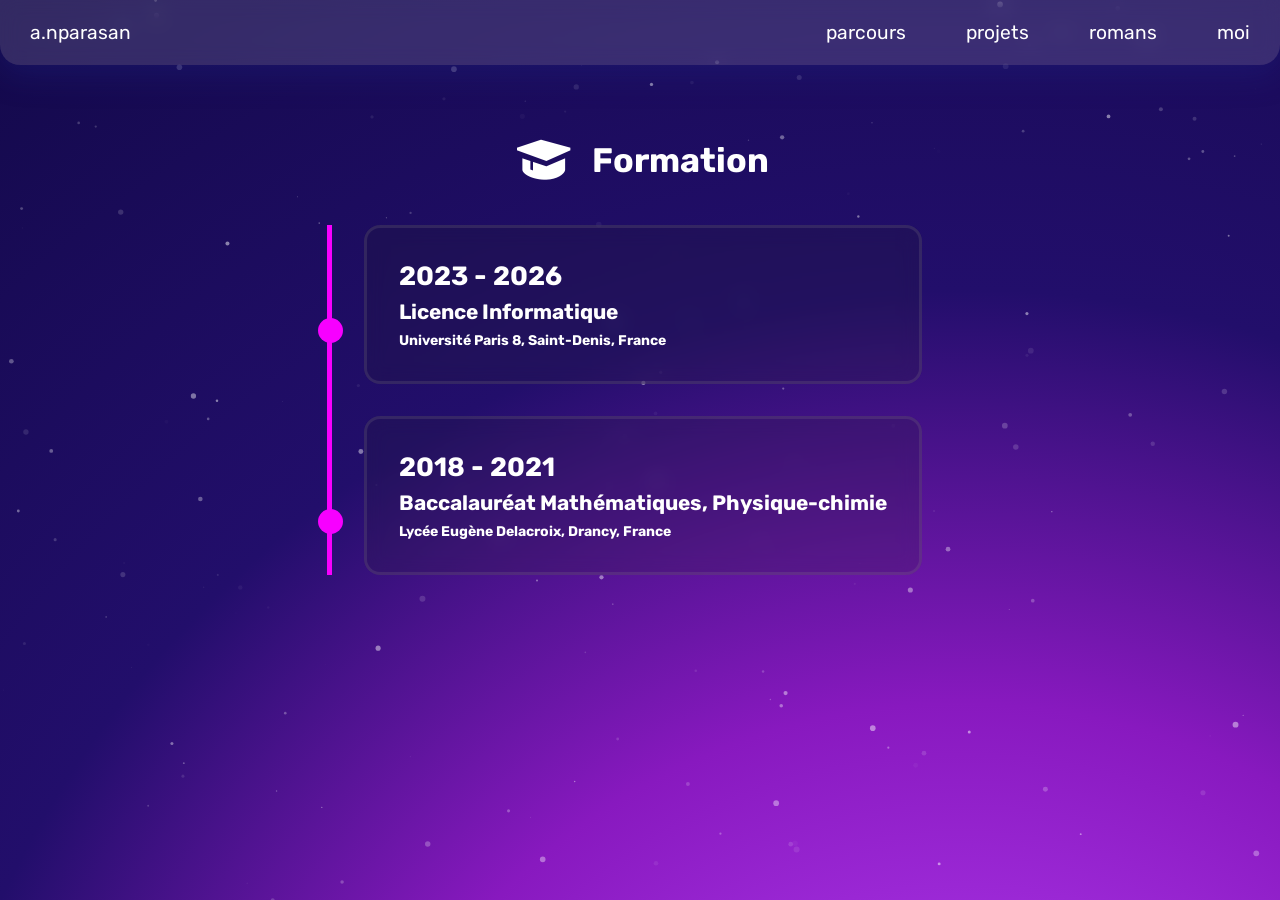
<file: fr/parcours.html>
<!DOCTYPE html>
<html lang="fr">
    <head>
        <meta charset="UTF-8"/>
        <meta
            name="viewport"
            content="width=device-width, initial-scale=1.0"/>
        <meta
            name="description"
            content="Etudiant développeur informatique. Toutes les informations me concernant sont sur ce site.">
        <title>Parcours</title>
        <link rel="stylesheet" href="../css/styles.css"/>
        <link href='https://unpkg.com/boxicons@2.1.4/css/boxicons.min.css' rel='stylesheet'>
    </head>

    <body>
        <div id="particles-js"></div>
        <header>
            <nav>
                
                <ul class="nav-links">
                    <li><a href="index.html" id="name-title">a.nparasan</a></li>
                    <li class="hide-on-mobile"><a href="parcours.html">parcours</a></li>
                    <li class="hide-on-mobile"><a href="projets.html">projets</a></li>
                    <li class="hide-on-mobile"><a href="romans.html">romans</a></li>
                    <li class="hide-on-mobile"><a href="moi.html">moi</a></li>
                    <li class="menu-button" onclick=showSidebar()><a href="#/"><svg xmlns="http://www.w3.org/2000/svg" viewBox="0 0 24 24" height="24px" width="24px" fill="#e3e3e3"><path d="M3,18V16H21v2H3Zm0-5V11H21v2H3ZM3,8V6H21V8H3Z"/></svg></a></li>
                </ul>
            </nav>
        </header>
        <ul class="sidebar">
            <li onclick="hideSidebar()"><a href="#/">&times;</a></li>
            <li><a href="index.html" id="name-title">a.nparasan</a></li>
            <li><a href="parcours.html">parcours</a></li>
            <li><a href="projets.html">projets</a></li>
            <li><a href="romans.html">romans</a></li>
            <li><a href="moi.html">moi</a></li>
        </ul>
        <div class="timeline-wrapper">
            <div class="timeline-row">
                <div class="timeline-column">
                    <h2 class="heading">
                        <i class="bx bxs-graduation"></i>
                        Formation
                    </h2>
                    <div class="timeline-box">
                        <div class="content-box">
                            <div class="date">
                                2023 - 2026
                            </div>
                            <h3>Licence Informatique</h3>
                            <h4>Université Paris 8, Saint-Denis, France</h4>
                        </div>
                        <div class="content-box">
                            <div class="date">
                                2018 - 2021
                            </div>
                            <h3>Baccalauréat Mathématiques, Physique-chimie</h3>
                            <h4>Lycée Eugène Delacroix, Drancy, France</h4>
                        </div>
                    </div>
                </div>
                <!-- <div class="timeline-column">
                    <h2 class="heading">
                        Experience
                    </h2>
                </div> -->
            </div>

        </div>
        <script src="../js/particles.js"></script>
        <script src="../js/script.js"></script>
    </body>
</html>
</file>
<file: css/styles.css>
@import url('https://fonts.googleapis.com/css2?family=Inter:ital,opsz,wght@0,14..32,100..900;1,14..32,100..900&family=Roboto:ital,wght@0,100..900;1,100..900&display=swap');
@import url('https://fonts.googleapis.com/css2?family=Inter:ital,opsz,wght@0,14..32,100..900;1,14..32,100..900&family=Roboto:ital,wght@0,100..900;1,100..900&family=Rubik:ital,wght@0,300..900;1,300..900&display=swap');

* {
    font-family: 'Rubik', 'Inter', system-ui, "Segoe UI", Roboto, Helvetica, Arial, sans-serif, "Apple Color Emoji", "Segoe UI Emoji", "Segoe UI Symbol";
    margin: 0;
    padding: 0;
    box-sizing: border-box;
}



body {
    min-height: 100vh;
    color: white;
    position: relative;
}

body::before{
    content: "";
    position: fixed;
    top: 0;
    left: 0;
    width: 100vw;
    height: 100vh;
    z-index: -2;
    background: radial-gradient(circle at bottom center,
        rgba(255, 255, 255, 1) 0%, 
        rgba(159, 43, 218, 1) 25%, 
        rgba(136, 25, 191, 1) 39%, 
        rgb(34, 14, 107) 64%, 
        rgb(19, 9, 74) 100%);

    background-size: 150% 150%;
    animation: gradient 14s ease infinite;
}

#particles-js{
    position: fixed;
    top: 0;
    left: 0;
    width: 100vw;
    height: 100vh;
    z-index: -1;
}

@keyframes gradient{
    0%{
        background-position: 50% 30%;
    }
    50%{
        background-position: 45% 80%;
    }
    100%{
        background-position: 50% 30%;
    }
}

header{
    display:flex;
    justify-content: flex-end;
    align-items: center;
    padding: 1.3rem 0;
    font-size: 1.2em;
    border-bottom-left-radius: 20px;
    border-bottom-right-radius: 20px;
    position: sticky;
    top: 0;
    z-index: 10;
    backdrop-filter: blur(10px);
    background-color: rgba(255, 255, 255, 0.139);
    box-shadow: 0 8px 32px 0 rgba( 31, 38, 135, 0.37 );
}


nav {
    width: 100%;
}

nav a, .sidebar a {
    margin: 0 30px;
}

nav ul, .sidebar{
    display: flex;
    list-style-type: none;
}

nav i {
    font-size: 100px;
}


.nav-links li:first-child{
    margin-right: auto;
}

.sidebar{
    position:fixed;
    top: 0;
    right: -450px;
    height: 100vh;
    width: 250px;
    z-index: 999;
    background-color: rgba(0, 0, 0, 0.511);
    backdrop-filter: blur(10px);
    -webkit-backdrop-filter: blur(10px);
    box-shadow: 0 8px 32px 0 rgba( 31, 38, 135, 0.37 );
    display: flex;
    flex-direction: column;
    align-items: flex-end;
    justify-content: flex-start;
    visibility: hidden;
    pointer-events: none;
    opacity: 0;
    transition: right 0.3s ease, visibility 0.3s ease, opacity 0.3s ease;
    font-size: 1.2em;
}

.sidebar.active{
    right: 0;
    visibility: visible;
    opacity: 1;
    pointer-events: auto;
}

.sidebar li{
    margin-top: 20px;
}

.sidebar li:first-child{
    font-size: 1.4rem;
}

.sidebar a{
    width: 100%;
}

.menu-button {
    display: none;
}

a{  
    position: relative;
    color: white;
    text-decoration: none;
}

@keyframes navGlowPulse {
    0% {
        box-shadow: 0 0 5px #FF2D95, 0 0 10px #FF2D95;
    }
    50% {
        box-shadow: 0 0 12px #FF2D95, 0 0 22px #FF2D95, 0 0 30px #FF2D95;
    }
    100% {
        box-shadow: 0 0 5px #FF2D95, 0 0 10px #FF2D95;
    }
}

a::after{
    content: '';
    position: absolute;
    bottom: -2px;
    left: 0;
    width: 0%;
    height: 3px;
    background-color: #FF2D95;
    box-shadow: 0 0 8px #FF2D95, 0 0 15px #FF2D95, 0 0 25px #FF2D95;
    transition: width 0.3s ease-in-out;
    border-radius: 2px;
    animation: navGlowPulse 1.5s infinite ease-in-out;
}

a:hover::after{
    width: 100%;
}

a:visited{
    color:white;
}

a:hover{
    text-shadow: 0 0 10px #FFFFFF, 2px 2px 8px rgba(61, 74, 143, 0.34);
}

span{
    font-weight: 600;
}

hr{
    margin-top: 10px;
    margin-bottom: 100px;
    opacity: 0;
}

.scroll-arrow{
    font-size: 4.5rem;
    font-size: clamp(3rem, 6vw, 4.5rem);
    text-align: center;
    opacity: 0;
    animation: fadeInOutArrow 3s ease-in-out infinite;
    animation-delay: 5.5s;
    color: #FFFFFF;
    text-shadow: #FFF 0px 0px 5px, #FFF 0px 0px 10px, #FFF 0px 0px 15px, #FF2D95 0px 0px 20px, #FF2D95 0px 0px 30px, #FF2D95 0px 0px 40px, #FF2D95 0px 0px 50px, #FF2D95 0px 0px 75px;

}

.presentation-section{
    padding: 0 20px;
    padding-top: 2rem;
    padding-top: clamp(7rem, 1rem + 8vw, 8rem);
    height: 80vh;
    width: 100%;
}

.presentation-text-cont{
    display: flex;
    flex-direction: column;
    height: 60%;
    gap: clamp(2rem, 1.5rem + 3vw, 5rem);
}

.presentation-text-cont p, .engine-text-cont p, .motivation-text-cont p{
    color: white;
    font-size: clamp(1.3rem, 1.3vw + 1rem, 1.6rem);
}

.presentation-text-cont p{
    opacity: 0;
    animation: fadeinText 1s ease-in;
    animation-fill-mode: forwards;
}

.presentation-text-cont p:nth-child(1){
    animation-delay: 0.2s;
}

.presentation-text-cont p:nth-child(2){
    animation-delay: 1.5s;
}

.presentation-text-cont p:nth-child(3){
    animation-delay: 4.0s;
}

.presentation-text-cont p:nth-child(4){
    animation-delay: 5.5s;
}

.engine-section{
    display: flex;
    justify-content: center;
    align-items: center;
    column-gap: 9%;
}

.engine-text-cont{
    display: flex;
    flex-direction: column;
    gap: clamp(2rem, 1.5rem + 3vw, 5rem);
    width: 40%;
}

.motivation-section{
    display: flex;
    align-items: center;
    justify-content: center;
}

.motivation-section{
    text-align: center;
}

.motivation-text-cont{
    display: flex;
    flex-direction: column;
    gap: clamp(2rem, 1.5rem + 3vw, 5rem);
    width: 90%;
    max-width: 800px;
    margin-left: auto;
    margin-right: auto;

    margin-top: clamp(1.5rem, 5vh, 5rem);
    margin-bottom: clamp(3rem, 15vh, 8rem);
}

.motivation-text:last-child{
    text-shadow: 0 0 10px #FFFFFF, 2px 2px 8px rgba(61, 74, 143, 0.34);
    animation: glow 1.5s ease-in infinite;
}

@keyframes glow{
    0%{
        text-shadow: 0 0 10px #FFFFFF, 2px 2px 8px rgba(61, 74, 143, 0.34);
    }
    30%{
        text-shadow: 0 0 10px #FFFFFF, 2px 2px 8px rgba(117, 126, 172, 0.34);
    }
    50%{
        text-shadow: 0 0 10px #FFFFFF, 2px 2px 8px rgba(170, 174, 195, 0.34);
    }
    80%{
        text-shadow: 0 0 10px #FFFFFF, 2px 2px 8px rgba(116, 123, 160, 0.34);
    }
    100%{
        text-shadow: 0 0 10px #FFFFFF, 2px 2px 8px rgba(61, 74, 143, 0.34);
    }
}

.engine-text-cont p{
    opacity: 0;
}

.visibleEngineText {
    animation: fadeinText 1s ease-in;
    animation-fill-mode: forwards;
}

.engine-text-cont p:nth-child(1){
    animation-delay: 0.2s;
}

.engine-text-cont p:nth-child(2){
    animation-delay: 2.5s;
}

.engine-text-cont p:nth-child(3){
    animation-delay: 5.0s;
}

.engine-text-cont p:nth-child(4){
    animation-delay: 6.5s;
}

@keyframes fadeinText {
    0% {
        transform: translateY(50%);
        opacity: 0
    }
    100% {
        transform: translateY(0);
        opacity: 1
    }
}

@keyframes fadeInOutArrow {
    0% {
        transform: translateY(0);
        opacity: 0
    }
    50% {
        transform: translateY(50%);
        opacity: 1
    }
    100% {
        transform: translateY(100%);
        opacity: 0
    }
}

.v6Engine{
    height: 70vh;
    margin: 0 1%;
    padding: 0 3%;
    border-radius: 20px;
    background-color: rgba(35, 35, 35, 0.177);
    backdrop-filter: blur(10px);
    box-shadow: 0 8px 32px 0 rgba( 31, 38, 135, 0.37 );
}



.timeline-wrapper{
    min-height: 100%;
    display: flex;
    justify-content: center;
    padding: 2rem 12% 2rem;
}

.timeline-row{
    display: grid;
    grid-template-columns: repeat(auto-fit, minmax(300px, 1fr));
}

.heading{
    font-size: clamp(1rem ,1rem + 2vh,2.5rem);
    margin: 2rem 0;
    display: flex;
    align-items: center;
    justify-content: center;
    gap: 1rem;
}

.heading i{
    font-size: 4rem;
}

.content-box{
    position: relative;
    display: flex;
    flex-direction: column;
    gap: 0.5rem;
    padding: 2rem;
    margin: 0 2rem;
    border-radius: 1rem;
    background-color: rgba(35, 35, 35, 0.177);
    backdrop-filter: blur(10px);
    border: 3px solid rgba(147, 144, 144, 0.177);
    font-size: 14px;
    transition: 0.4s ease;
    cursor: pointer;
}

.content-box:hover{
    border: 3px solid rgba(247, 0, 255, 0.829);
    box-shadow: 0 8px 32px 0 rgba( 31, 38, 135, 0.37 );
}

.timeline-box{
    display: flex;
    flex-direction: column;
    gap: 2rem;
    border-left: 5px solid rgb(247, 0, 255);
}

.content-box h3{
    font-size: 1.3rem;
}

.date{
    font-size: clamp(1rem, 1.2rem + 0.8vh, 1.7rem);
    font-weight: 700;
}

.content-box:before{
    position: absolute;
    content:'';
    width: 25px;
    height: 25px;
    background-color: rgb(247, 0, 255);
    border-radius: 50%;
    left: -49px;
    top: 90px;
}

.projects-heading{
    display: flex;
    justify-content: center;
    font-size: 2.2rem;
    margin-top: 2rem;
    margin-bottom: 2rem;
}

.projects-wrapper{
    display: flex;
    justify-content: center;
    flex-wrap: wrap;
    gap: 0.8rem;
    margin-bottom: 3em;
}

.project{
    cursor: pointer;
    text-align: center;
    width: 400px;
    padding: 30px;
    border-radius: 1rem;
    background-color: rgba(35, 35, 35, 0.177);
    backdrop-filter: blur(10px);
    border: 3px solid rgba(147, 144, 144, 0.177);
    font-size: 14px;
    transition: 0.4s ease;
    cursor: pointer;
    animation: projectRevealAnim 0.4s ease-in;
}

.prevent-scroll{
    height: 100%;
    overflow-y: hidden;
}

@keyframes projectRevealAnim{
    0%{
        opacity: 0;
        transform: scale(0.95);
    }
    100%{
        opacity: 1;
        transform: scale(1);
    }
}

.project:hover{
    border: 3px solid rgba(247, 0, 255, 0.829);
    box-shadow: 0 8px 32px 0 rgba( 31, 38, 135, 0.37 );
}


.project-title{
    min-height: 3.5rem;
    margin-bottom: 10px;
}

.project-short-desc{
    min-height: 3.5rem;
}

.project img{
    border-radius: 1rem;
    min-width: 10vw;
    width: clamp(50%, 15vw, 15vw);
}

.project-card{
    opacity: 0;
    visibility: hidden;
    pointer-events: none;
    position: fixed;
    top: 0;
    left: 0;
    width: 100vw;
    height: 100vh;
    padding: 5%;
    padding-top: 100px;
    border-radius: 1rem;
    background-color: rgba(35, 35, 35, 0.177);
    backdrop-filter: blur(20px);
    box-shadow: 64px 32px 32px 32px rgba( 31, 38, 135, 0.37 );
    z-index: 100;
    box-sizing: border-box;
    display: flex;
    align-items: center;
    justify-content: center;
    transform: scale(0.95);
    transition: opacity 0.4s ease, visibility 0.4s ease, transform 0.4s ease;
}

.project-card a{
    color: rgb(255, 151, 151);
}

.project-close{
    position: absolute;
    top: 100px;
    right: 40px;
    font-size: 1.6rem;
    line-height: 1;
    cursor: pointer;
    z-index: 10;
}

.project-images{
    display: flex;
    gap: 8px;
    padding: 16px;
    width: 50%;
    max-height: 60vh;
    height: 500px;
    overflow-x: scroll;
    scroll-snap-type: x mandatory;
    scrollbar-width: thin;
    scrollbar-color: rgba(255, 255, 255, 0.3) rgba(255, 255, 255, 0.05);
}

.project-images img{
    flex-shrink: 0;
    height: 100%;
    width: auto;
    object-fit: contain;
    scroll-snap-align: center;
    border-radius: 8px;
}

.project-texts{
    width: clamp(280px, 20vw, 550px);
    height: auto;
    overflow-wrap: break-word;
}

.visibleCard{
    opacity: 1;
    visibility: visible;
    pointer-events: auto;
    transform: scale(1);
    overflow: hidden;
}

.project-images::-webkit-scrollbar {
    height: 6px; 
}

.project-images::-webkit-scrollbar-track {
    background: rgba(255, 255, 255, 0.05);
    border-radius: 10px;
}

.project-images::-webkit-scrollbar-thumb {
    background: rgba(255, 255, 255, 0.3);
    border-radius: 10px;
    transition: background 0.3s ease;
}

.project-images::-webkit-scrollbar-thumb:hover {
    background: #ffffff;
}

.moi-wrapper {
    text-align: left;
    margin: 70px auto 40px;
    max-width: 800px;
    padding: 0 20px;
}

.moi-heading {
    font-size: clamp(1.8rem, 2.5vw, 2.5rem);
    margin-bottom: 30px;
    text-align: center;
}

.moi-wrapper p {
    font-size: clamp(1rem, 1.2vw, 1.30rem);
    line-height: 1.7;
    text-align: left;
    padding: 30px;
    border-radius: 1rem;
    background-color: rgba(35, 35, 35, 0.35);
    backdrop-filter: blur(20px);
    -webkit-backdrop-filter: blur(20px);
    box-shadow: 0px 8px 32px 0px rgba( 31, 38, 135, 0.80 );
}

details summary {
    cursor: pointer;
    margin-top: 40px;
    margin-bottom: 20px;
    font-weight: 600;
    color: inherit;
}

.moi-subheading {
    font-size: clamp(1.4rem, 1.8vw, 2rem);
    margin-top: 50px;
    margin-bottom: 20px;
}

.contact-container{
    display: flex;
    flex-direction: row;
    justify-content: center;
    gap: 50px;
    margin-bottom: 20px;
}

.contact-link{
    display: flex;
    flex-direction: column;
    align-items: center;
}

.contact-link svg{
    width: 70px;
    height: 70px;
}

.contact-wrapper{
    margin-bottom: clamp(1rem, 4vh, 4rem);
    text-align: center
}

.contact-wrapper p{
    display: inline;
    padding: 5px 10px;
    margin-top: 10px;
    border: 0;
    width: auto;
    text-align: center;
    border: none;
    background: none;
}


@media (max-width: 768px) {
    .engine-section{
        flex-direction: column;
    }
    .v6Engine{
        height: 30vh;
    }
    .engine-text-cont{
        width: 80%;
    }
    .hide-on-mobile{
        display: none;
    }
    .menu-button{
        display: block;
    }
    .project-card {
        flex-direction : column;
        justify-content:start;
    }
    .project-images{
        display: flex;
        width: 100%;
        max-height: 30vh;
    }

    .contact-link svg{
        width: 50px;
        height: 50px;
    }
}

@media (max-width: 480px) {
    .sidebar{
        width: 100%;
    }
}
</file>
